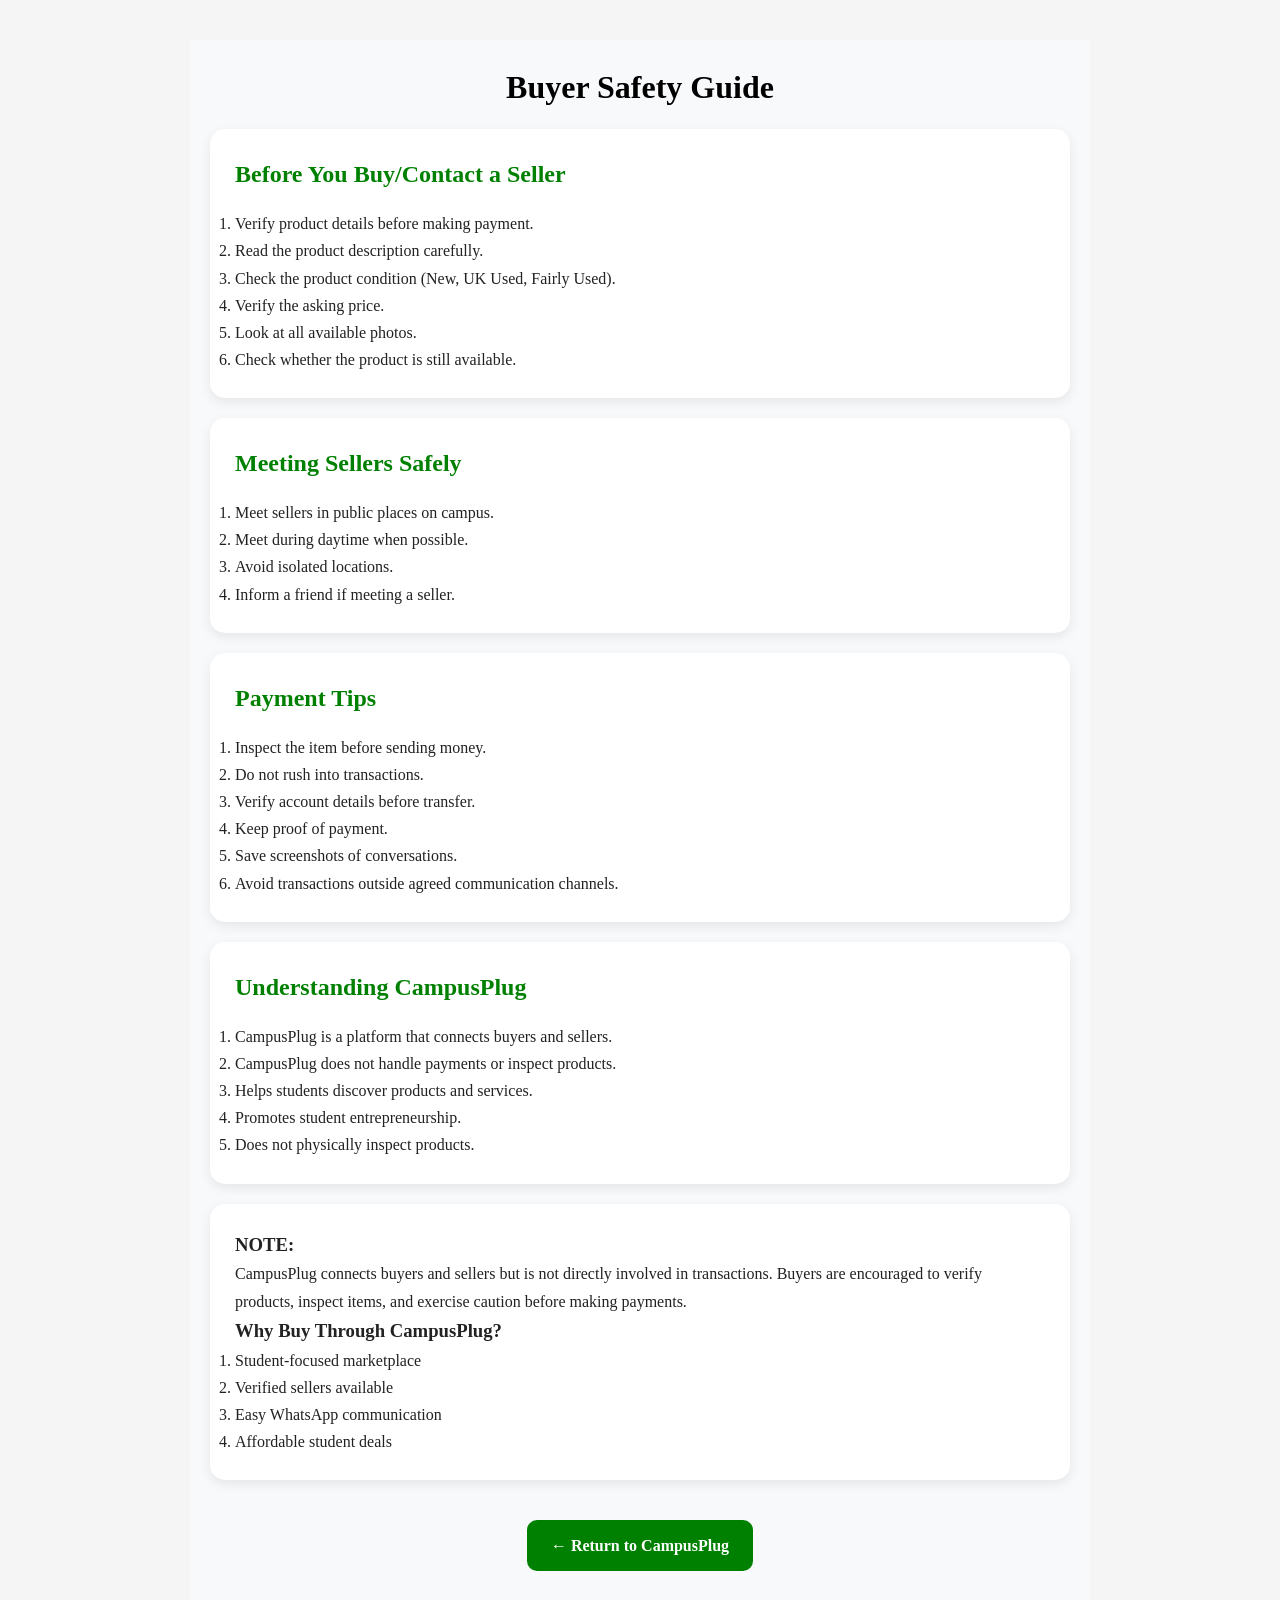
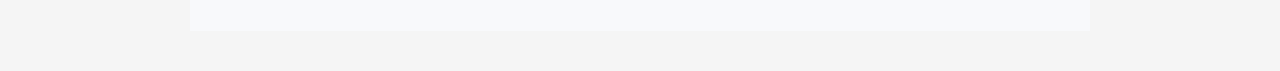
<file: buyer-guide.html>
<!DOCTYPE html>
<html lang="en">
<head>
    <meta charset="UTF-8">
    <meta name="viewport" content="width=device-width, initial-scale=1.0">
    <link rel="stylesheet" href="css/style.css" type="text/css">
    <title>Buyer Safety Guide</title>
</head>
<body>

    <div class="guide-container">

    <h1>Buyer Safety Guide</h1>

    <div class="guide-card">
        <h2>Before You Buy/Contact a Seller</h2>
        <ol>
            <li>Verify product details before making payment.</li>
            <li>Read the product description carefully.</li>
            <li>Check the product condition (New, UK Used, Fairly Used).</li>
            <li>Verify the asking price.</li>
            <li>Look at all available photos.</li>
            <li>Check whether the product is still available.</li>
        </ol>
    </div>

    <div class="guide-card">
        <h2>Meeting Sellers Safely</h2>
        <ol>
            <li>Meet sellers in public places on campus.</li>
            <li>Meet during daytime when possible.</li>
            <li>Avoid isolated locations.</li>
            <li>Inform a friend if meeting a seller.</li>
        </ol>
    </div>

    <div class="guide-card">
        <h2>Payment Tips</h2>
        <ol>
            <li>Inspect the item before sending money.</li>
            <li>Do not rush into transactions.</li>
            <li>Verify account details before transfer.</li>
            <li>Keep proof of payment.</li>
            <li>Save screenshots of conversations.</li>
            <li>Avoid transactions outside agreed communication channels.</li>
        </ol>
    </div>

    <div class="guide-card">
       <h2>Understanding CampusPlug</h2>
       <ol>
            <li>CampusPlug is a platform that connects buyers and sellers.</li>
            <li>CampusPlug does not handle payments or inspect products.</li>
            <li>Helps students discover products and services.</li>
            <li>Promotes student entrepreneurship.</li>
            <li>Does not physically inspect products.</li>
       </ol>
    </div>

    <div class="guide-card">
        <h3>NOTE:</h3>
        <p>CampusPlug connects buyers and sellers but is not directly involved in transactions. Buyers are encouraged to verify products, inspect items, and exercise caution before making payments.</p>
        <h3>Why Buy Through CampusPlug?</h3>
        <ol>
            <li>Student-focused marketplace</li>
            <li>Verified sellers available</li>
            <li>Easy WhatsApp communication</li>
            <li>Affordable student deals</li>
        </ol>
    </div>

    <div class="back-home"><a href="index.html" class="back-btn"> ← Return to CampusPlug</a></div>
    </div>
</body>
</html>
</file>
<file: css/style.css>
* {
    margin: auto;
    padding: 0px;
    box-sizing: border-box;
}

body {
    font-family: 'Times New Roman', Times, serif;
    background-color: whitesmoke;
}

/* NAVBAR */

.navbar{
  display:flex;
  justify-content:space-between;
  align-items:center;
  padding:15px 20px;
  background:whitesmoke;
  box-shadow:0 2px 10px rgba(0,0,0,0.1);
  position:sticky;
  top:0;
  z-index:1000;
}

.logo{
  font-size:22px;
  font-weight:bold;
}

.nav-links{
  display:flex;
  list-style:none;
  gap:35px;
  align-items:center;
}

.nav-links a{
  text-decoration:none;
  color:black;
  font-weight:500;
  padding:8px 12px;
  border-radius:8px;
  transition:0.3s;
}

.nav-links a:hover{
  background:green;
  color: white;
}

/* MENU ICON */

.menu-toggle{
  display:none;
  font-size:30px;
  cursor:pointer;
  z-index:2000;
}

/* MOBILE */

@media (max-width:768px){

  .menu-toggle{
    display:block;
  }

  .nav-links{
    position:absolute;
    top:70px;
    left:0;
    width:100%;
    background:white;

    flex-direction:column;
    align-items:center;
    gap:20px;

    padding:20px 0;

    display:none;
  }

  .nav-links.active{
    display:flex;
  }

}

/* HERO LAYOUT */

.hero{
  display:flex;
  align-items:center;
  justify-content:space-between;
  gap:40px;
  padding:60px 40px;
  background:#fff;
  border-radius:20px;
  box-shadow:0 5px 20px rgba(0,0,0,0.05);
}

/* LEFT SIDE */

.hero-left{
  flex:1;
}

.badge{
  display:inline-block;
  background: #f2f2f2;
  padding:6px 12px;
  border-radius:20px;
  font-size:13px;
  margin-bottom:15px;
}

.hero-left h1{
  font-size:42px;
  margin-bottom:15px;
  color:#111;
}

.hero-left p{
  color:#666;
  margin-bottom:20px;
  text-align: left;
}

/* SEARCH */

.hero-left input{
  width:100%;
  max-width:450px;
  padding:12px;
  border:1px solid #ddd;
  border-radius:10px;
  margin-bottom:20px;
  outline:none;
}

/* BUTTONS */

.hero-buttons{
  display:flex;
  gap:10px;
  margin-bottom:25px;
  flex-wrap:wrap;
}

.btn-primary,
.btn-secondary{
  padding:12px 18px;
  border-radius:10px;
  text-decoration:none;
  font-weight:600;
}

/* PRIMARY */

.btn-primary{
  background:black;
  color:white;
}

/* SECONDARY */

.btn-secondary{
  background:#f2f2f2;
  color:black;
}

/* STATS */

.hero-stats{
  display:flex;
  gap:20px;
  flex-wrap:wrap;
}

.hero-stats div{
  background:#fafafa;
  padding:10px 15px;
  border-radius:10px;
  text-align:center;
  min-width:100px;
}

.hero-stats h3{
  margin-bottom:5px;
}

/* RIGHT SIDE IMAGE */

.hero-right{
  flex:1;
  text-align:center;
}

.hero-right img{
  width:100%;
  max-width:1500px;
  height: 500px;
  border-radius:15px;
}

/* RESPONSIVE */

@media(max-width:900px){

  .hero{
    flex-direction:column;
    text-align:center;
    padding:40px 20px;
  }

  .hero-left h1{
    font-size:28px;
  }

  .hero-stats{
    justify-content: center;
  }

  .hero-right img{
    height: 300px;
  }

}

/* SEARCH SECTION */

.search-section{
  text-align:center;
  margin:40px 0 20px;
}

.search-section h2{
  margin-bottom:15px;
  font-size:28px;
}

.search-section input{
  width:80%;
  max-width:500px;
  padding:12px 15px;
  border:1px solid #ddd;
  border-radius:10px;
  outline:none;
  font-size:16px;
}

.search-section button{
  padding:12px 20px;
  border:none;
  background: black;
  color:white;
  border-radius:10px;
  cursor:pointer;
  margin-left:10px;
}

.search-section button:hover{
  background:green;
}

@media (max-width:768px){

  .search-section h2{
    font-size:24px;
  }

  .search-section input{
    width:100%;
    margin-bottom:10px;
  }

  .search-section button{
    margin-left:0;
  }

}

.card-container2 {
    height: auto;
    width: 95%;
    max-width: 1300px;
    display: flex;
    flex-direction: column;
    border-radius: 20px;
    border: 0px solid black;
    margin-top: 20px;
    margin-bottom: 20px;
    margin-left: 20px;
    justify-content: center;
}


.our-partners {
    height: 50px;
    width: auto;
    border: 0px solid green;
    text-align: center;
    margin-bottom: 20px;
}

.category {
    margin-bottom: 10px;
}

.categories {
  display:flex;
  justify-content:center;
  flex-wrap:wrap;
  gap: 30px;
  margin-bottom: 10px;
}

.categories button {
  padding:10px 15px;
  border:none;
  background: whitesmoke;
  color: black;
  border-radius:8px;
  cursor:pointer;
}

.categories button:hover{
    background: green;
    color: white;
}


.container {
  display:grid;
  grid-template-columns:  repeat(auto-fit,minmax(270px,1fr));
  gap: 20px;
  border: 0px solid black;
  max-width: 100%;
  width: 1300px;
}

.card{
  background: white;
  border-radius:  15px;
  overflow: hidden;
  box-shadow: 0 3px 10px rgba(0,0,0,0.1);
}

.card:hover{
  box-shadow: 0 5px 15px rgba(0,0,0,0.2);
  transform:  scale(1.05);
}

.card img{
  width:  100%;
  height: 280px;
  object-fit: cover;
}

.card-body{
  padding:  15px;
}

.card-body h3{
  margin-bottom:  5px;
}

.card-body h4{
  margin-bottom: 5px;
  font-weight: lighter;
}

.card-body p {
  color:  #666;
}

.btn-row{
  display:  flex;
  gap:  10px;
  margin-top: 10px;
}

.btn-row button,
.btn-row a{
  flex: 1;
  padding:  10px;
  border: 0px solid black;
  border-radius:  8px;
  cursor: pointer;
  text-align: center;
  font-size:  11.5px;
}

.btn-row button{
  background:black;
  color:  white;
}

.wa-btn{
  background: green;
  color:  white;
  text-decoration:  none;
  display:  flex;
  align-items:  center;
  justify-content:  center;
}

.hide{
  display:  none;
}


.details{
  display:  none;
  margin-top: 30px;
  background: white;
  padding:  20px;
  border-radius:  15px;
  box-shadow: 0 3px 10px rgba(0,0,0,0.1);
  text-align: center;
}

.details h2{
  margin-bottom:  15px;
  color:  green;
}

.details.active{
  display: block;
}

.products {
  display: grid;
  grid-template-columns: repeat(auto-fit,minmax(150px,1fr));
  gap: 20px;
  margin-top: 15px;
  width: 100%;
  max-width: 1400px;
  border: 0px solid black;
}

.products img:hover{
  box-shadow: 0 5px 15px rgba(0,0,0,0.2);
  transform:  scale(1.05);
}

.products img{
  width: 100%;
  max-width: 200px;
  height: 150px;
  object-fit: cover;
  border-radius: 15px;
}

.close-btn1{
  margin-top: 15px;
  padding: 10px;
  border: 0px solid black;
  background: green;
  color:  white;
  border-radius:  8px;
  cursor: pointer;
}

@media (max-width:768px){

  body{
    padding:  15px;
  }

  h1{
    font-size:  28px;
  }

  /* CATEGORY BUTTONS */
  .categories{
    gap:  8px;
  }

  .categories button{
    flex:1;
    font-size:  14px;
    padding:  10px;
  }

  /* PARTNER CARDS */
 
  .card img{
    height: 280px;
  }
  .card{
    width: 95%;
  }

  /* BUTTONS */
  .btn-row{
    flex-direction: row;
  }

  .btn-row button,
  .btn-row a{
    width:  100%;
  }

  /* DETAILS SECTION */
  .details{
    padding:  15px;
  }

  /* PRODUCTS */
  .products{
    gap:  15px;
  }

  .products img{
    height: 150px;
  }

}


/* FEATURED SECTION */

.featured{
  margin-top: 60px;
}

.section-header{
  display:  flex;
  justify-content:  space-between;
  align-items:  center;
  margin-bottom:  20px;
}

.section-header h2{
  font-size:  32px;
}

/* SCROLLABLE CONTAINER */

.featured-container{
  display:  flex;
  gap:  20px;
  overflow-x: auto;
  scroll-behavior:  smooth;
  padding-bottom: 10px;
}

/* Hide scrollbar */
.featured-container::-webkit-scrollbar{
  display:  none;
}

/* CARD */

.featured-card{
  min-width:  250px;
  background: white;
  border-radius:  15px;
  overflow: hidden;
  box-shadow: 0 3px 10px rgba(0,0,0,0.1);
  flex-shrink:  0;
}

.featured-card img{
  width:  100%;
  height: 220px;
  object-fit: cover;
}

.featured-info{
  padding:  15px;
}

.featured-info h3{
  margin-bottom:  10px;
}

.price{
  font-weight:  bold;
  margin-bottom:  15px;
}

/* BUTTON */

.buy-btn{
  display:  block;
  text-align:  center;
  background: green;
  color:  white;
  padding:  10px;
  border-radius:  8px;
  text-decoration:  none;
}

/* MOBILE */

@media(max-width:768px){

  .section-header h2{
    font-size:  24px;
  }

  .featured-card{
    min-width:  200px;
  }

  .featured-card img{
    height: 180px;
  }

}

/* TOP SELLERS */

.top-sellers{
  margin-top: 60px;
}

.section-title{
  margin-bottom:  20px;
}

.section-title h2{
  font-size:  32px;
  text-align: center;
}

/* GRID */

.seller-container{
  display:  grid;
  grid-template-columns:  repeat(auto-fit,minmax(260px,1fr));
  gap:  20px;
}

/* CARD */

.seller-card{
  background: white;
  border-radius:  15px;
  overflow: hidden;
  box-shadow: 0 3px 10px rgba(0,0,0,0.1);
  width: 100%;
  max-width: 325px;
}

.seller-card:hover{
  box-shadow: 0 5px 15px rgba(0,0,0,0.2);
  transform:  scale(1.05);
}

.seller-card img{
  width:100%;
  height: 280px;
  object-fit:cover;
}

.seller-info{
  padding:15px;
}

.seller-info h3{
  margin-bottom:8px;
}

.seller-category{
  color:#666;
  margin-bottom:10px;
}

/* BADGE */

.badge{
  display:inline-block;
  background:#e8f5e9;
  color:green;
  padding:6px 10px;
  border-radius:20px;
  font-size:13px;
  margin-bottom:15px;
}

/* BUTTONS */

.seller-buttons{
  display:flex;
  gap:10px;
  margin-top:10px;
}

.seller-buttons button,
.seller-buttons a{
  flex:1;
  padding:10px;
  border:none;
  border-radius:8px;
  cursor:pointer;
  text-align:center;
  text-decoration:none;
  font-size: 12px;
}

/* VIEW STORE */

.seller-buttons button{
  background:black;
  color:white;
}

/* WHATSAPP */

.seller-buttons a{
  background:green;
  color:white;
}

/* MOBILE */

@media(max-width:768px){

  .section-title h2{
    font-size:24px;
  }

  .seller-card{
    width: 350px;
  }

  .seller-card img{
    height: 290px;
  }

  .seller-buttons{
    flex-direction: row;
  }

}

/* TESTIMONIALS SECTION */

.testimonials{
  margin-top:60px;
  text-align:center;
  width: 100%;
  max-width: 1200px;
}

.section-title h2{
  font-size:32px;
  margin-bottom:5px;
}

.section-title p{
  color:#666;
  margin-bottom:30px;
}

/* CONTAINER */

.testimonial-container{
  display:grid;
  grid-template-columns:repeat(auto-fit,minmax(250px,1fr));
  gap:20px;
}

/* CARD */

.testimonial-card{
  background:white;
  padding:20px;
  border-radius:15px;
  box-shadow:0 3px 10px rgba(0,0,0,0.1);
  transition:0.3s;
}

.testimonial-card:hover{
  transform:translateY(-5px);
}

/* TEXT */

.review-text{
  font-style:italic;
  margin-bottom:15px;
  color:#333;
}

/* NAME */

.testimonial-card h4{
  margin-bottom:5px;
}

/* ROLE */

.testimonial-card span{
  color:green;
  font-size:14px;
}

/* MOBILE */

@media(max-width:768px){

  .section-title h2{
    font-size:24px;
  }

}

/* CTA SECTION */

.cta{
  margin-top:60px;
  padding:40px 20px;
  background:linear-gradient(135deg, #000, #333);
  color:white;
  text-align:center;
  border-radius:20px;
}

/* BOX */

.cta-box h2{
  font-size:32px;
  margin-bottom:10px;
}

.cta-box p{
  color:#ccc;
  margin-bottom:20px;
}

/* BUTTONS */

.cta-buttons{
  display:flex;
  justify-content:center;
  gap:15px;
  flex-wrap:wrap;
}

.cta-seller,
.cta-browse{
  padding:12px 20px;
  border-radius:10px;
  text-decoration:none;
  font-weight:bold;
  transition:0.3s;
}

/* SELLER BUTTON */

.cta-seller{
  background:green;
  color:white;
}

/* BROWSE BUTTON */

.cta-browse{
  background:white;
  color:black;
}

/* HOVER EFFECT */

.cta-seller:hover,
.cta-browse:hover{
  transform:scale(1.05);
}

/* MOBILE */

@media(max-width:768px){

  .cta-box h2{
    font-size:24px;
  }

  .cta-buttons{
    flex-direction:row;
  }

}

/* FOOTER */

.footer{
  margin-top:60px;
  background:#111;
  color:white;
  padding:40px 20px 20px;
}

/* GRID */

.footer-container{
  display:grid;
  grid-template-columns:repeat(auto-fit,minmax(200px,1fr));
  gap:20px;
}

/* BOX */

.footer-box h2,
.footer-box h3{
  margin-bottom:10px;
}

.footer-box p{
  color:#ccc;
  font-size:14px;
  line-height:1.5;
}

.footer-box a{
  display:block;
  color:#ccc;
  text-decoration:none;
  margin-bottom:8px;
  font-size:14px;
}

.footer-box a:hover{
  color:white;
}

/* BOTTOM */

.footer-bottom{
  text-align:center;
  margin-top:30px;
  border-top:1px solid #333;
  padding-top:15px;
  font-size:14px;
  color:#aaa;
}

/* MOBILE */

@media(max-width:768px){

  .footer{
    text-align:center;
  }

}

.modal{
    display:none;
    position:fixed;
    top:0;
    left:0;
    width:100%;
    height:100%;
    background:rgba(0,0,0,0.7);
    z-index:1000;
}

.modal-content{
    background:white;
    width:90%;
    max-width:500px;
    margin:50px auto;
    padding:30px;
    border-radius:20px;
    text-align:center;
    position:relative;
}

.profile-pic{
    width: 230px;
    height: 230px;
    border-radius:50%;
    object-fit:cover;
    margin-bottom:15px;
}

.close-btn{
    position:absolute;
    top:15px;
    right:20px;
    font-size:30px;
    cursor:pointer;
}


.guide-container{
    max-width:900px;
    margin:40px auto;
    padding:20px;
    font-family: 'Times New Roman', Times, serif;
    background:#f8f9fb;
    color:#222;
    line-height:1.7;
}

.guide-card{
    background:white;
    padding:25px;
    margin-bottom:20px;
    border-radius:15px;
    box-shadow:0 4px 12px rgba(0,0,0,.08);
}

.guide-container h1{
    margin-bottom:15px;
    color: black;
    text-align: center;
}

.guide-card h2{
    margin-bottom:15px;
    color: green;
}

.back-home{
    text-align:center;
    margin:40px 0;
}

.back-btn{
    display:inline-block;
    background:green;
    color:white;
    text-decoration:none;
    padding:12px 24px;
    border-radius:10px;
    font-weight:600;
}

.back-btn:hover{
    opacity: 0.9;
}


.faq-btn {
  padding: 10px 15px;
  border: none;
  background: black;
  color: #ccc;
  border-radius: 6px;
  cursor: pointer;
}

/* Overlay */
.faq-modal {
  display: none;
  position: fixed;
  top: 0;
  left: 0;
  width: 100%;
  height: 100%;
  background: rgba(0,0,0,0.6);
  justify-content: center;
  align-items: center;
}

/* Box */
.faq-modal-content {
  background: white;
  color: black;
  width: 90%;
  max-width: 500px;
  padding: 20px;
  border-radius: 10px;
  position: relative;
  max-height: 80vh;
  overflow-y: auto;
}

.faq-modal-content h2 {
  margin-bottom: 15px;
}

.faq-modal-content p {
  margin-bottom: 10px;
  line-height: 1.6;
  color: black;
}

.faq-modal-content strong {
  color: green;
}

@media(max-width:768px){

  .faq-modal-content h2{
    text-align:center;
  }
  .faq-modal-content p{
    text-align: start;
  }
  .faq-modal-content strong{
    text-align: start;
  }
}

.close-btn {
  position: absolute;
  right: 15px;
  top: 10px;
  font-size: 25px;
  cursor: pointer;
}
</file>
